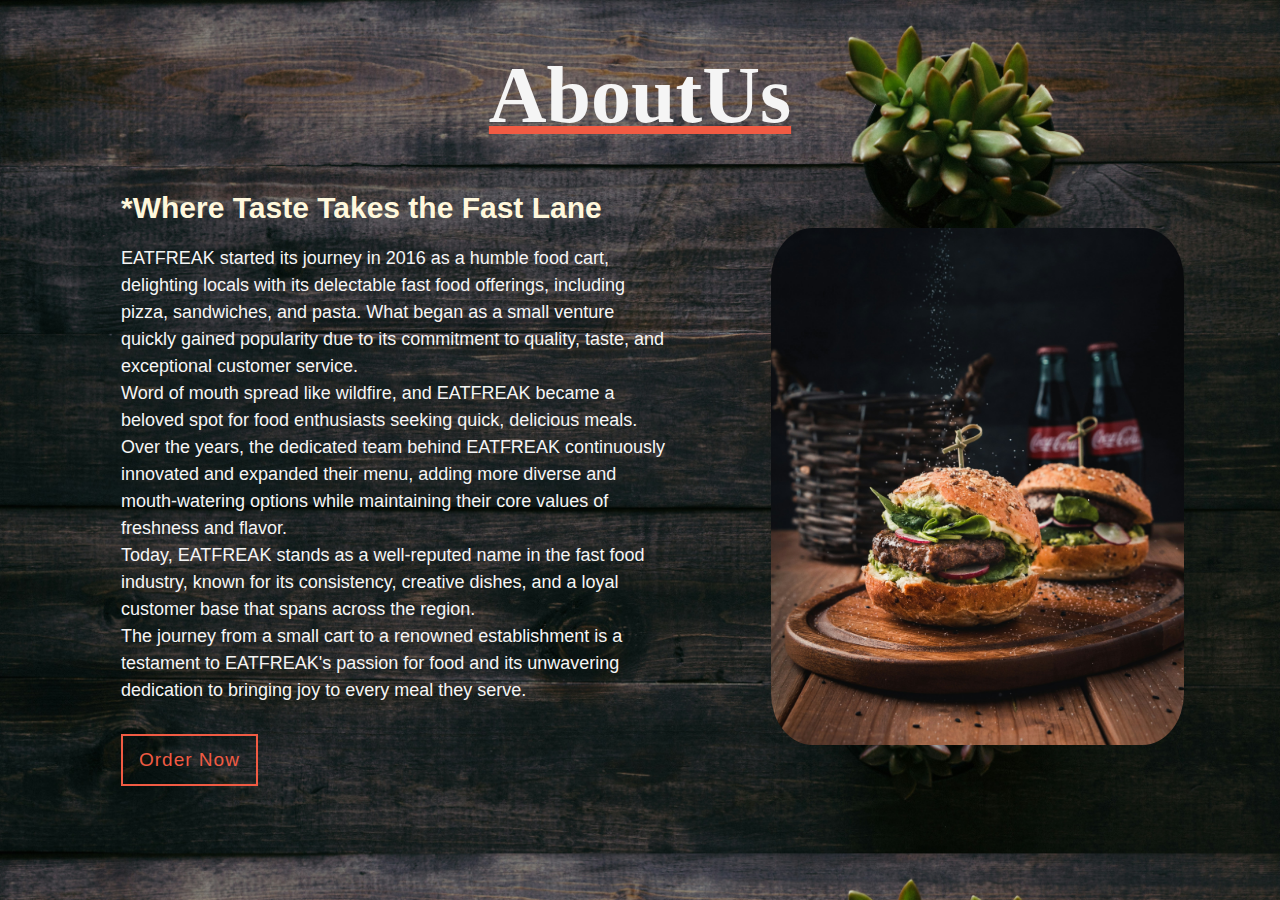
<file: aboutUS.html>
<!DOCTYPE html>
<html lang="en">
<head>
    <meta charset="UTF-8">
    <meta name="viewport" content="width=device-width, initial-scale=1.0">
    <title>Document</title>
    <link rel="stylesheet" href="abouUs.css">
</head>
<body>
    <div class="container">
        <div class="heading">
            <h1>AboutUs</h1>
        </div>
        <div class="wrapper">
            <div class="content">
                <h2>*Where Taste Takes the Fast Lane</h2>
                <p>EATFREAK started its journey in 2016 as a humble food cart, delighting locals with its delectable fast food offerings, including pizza, sandwiches, and pasta. What began as a small venture quickly gained popularity due to its commitment to quality, taste, and exceptional customer service.<br>Word of mouth spread like wildfire, and EATFREAK became a beloved spot for food enthusiasts seeking quick, delicious meals.<br> Over the years, the dedicated team behind EATFREAK continuously innovated and expanded their menu, adding more diverse and mouth-watering options while maintaining their core values of freshness and flavor.<br> Today, EATFREAK stands as a well-reputed name in the fast food industry, known for its consistency, creative dishes, and a loyal customer base that spans across the region.<br> The journey from a small cart to a renowned establishment is a testament to EATFREAK's passion for food and its unwavering dedication to bringing joy to every meal they serve.</p>
                <a href="RestaruntMenu.html" class="btn">Order Now</a>
            </div>
            <div class="image">
                <img src="Pictures/background.jpg" height="110%"  alt="cover">
            </div>
        </div>
    </div>
</body>
</html>
</file>
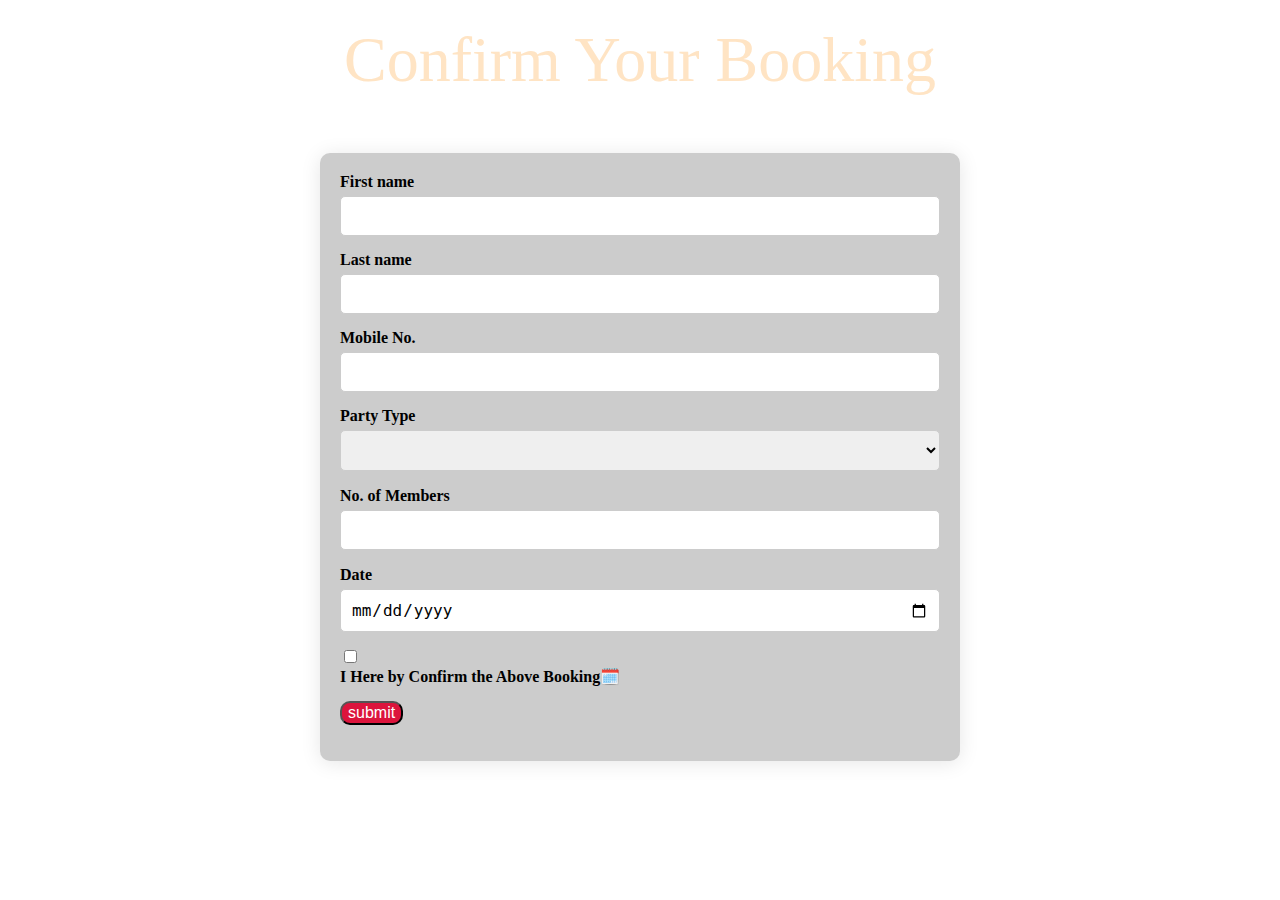
<file: booking.htm>
<!DOCTYPE html>
<html lang="en">
<head>
    <meta charset="UTF-8">
    <meta name="viewport" content="width=device-width, initial-scale=1.0">
    <title>Booking System</title>
    <link rel="stylesheet" href="booking.css">
</head>
<body>
    <h2>Confirm Your Booking</h2>
    <div class="book">
        <div class="container">
            <form id="myForm">
            <div class="info">
                <label for="text">First name</label>
                <input type="text" name="firstname" id="First">
            </div>
            <div class="info">
                <label for="text">Last name</label>
                <input type="text" name="lastname" id="Last">
            </div>
            <div class="info">
                <label for="phone">Mobile No.</label>
                <input type="number" name="phonenumber" id="phone" autocomplete="cc-number">
            </div>
            <div class="info">
                <label for="catergory">Party  Type</label>
                <select name="Party" id="Party1" onchange="party_type()">
                    <option value="None"></option>
                    <option value="Corporate Events">Corporate Events</option>
                    <option value="Birthday Party">Birthday Party</option>
                    <option value="get together">Get Together</option>
                </select>
                <p id="output"></p>
            </div>
            <div class="info">
                <label for="Members">No. of Members</label>
                <input type="number" name="Members" id="Members" oninput="charge()">
                <p id="para"></p>
            </div>
            <div class="info">
                <label for="date">Date</label>
                <input type="date" name="date" id="date">
            </div>
            <div class="info">
                <input type="checkbox" name="confirmation" id="Box" required>
                <label for="confirmation ">I Here by Confirm the Above Booking🗓️</label>
            </div>
            <div class="info">
                <input type="submit"  id="submit" value="submit">
                <p id="congrats"></p>
            </div>
            </form>
            
        </div>
    </div>
    <script src="booking.js"></script>
</body>
</html>
</file>
<file: abouUs.css>
*{
    margin: 0px;
    padding: 0px;
    box-sizing: border-box;
    font-family: sans-serif;
}

body{
    /* background-color: #f0f0f0; */
    background-image: url(Pictures/patrick-fore-hoxqcGUheeo-unsplash.jpg);
    background-size:cover;
}

h1{
    text-decoration:underline #f15b43;
    
}

.container .heading{
    width: 85%;
    margin: auto;
    text-align: center;
}
.container .heading h1{
    font-family: freestyle script;
    color: whitesmoke;
    font-size: 80px;
    margin-top: 50px;
}

.wrapper{
    width: 85%;
    margin:50px auto;
    display: flex;
    justify-content: space-between;
    align-items: center;
}

.content{
    width: 50%;
    margin: 0px 25px;
    transition: 0.4s ease;

}
.content:hover{
    transform: translateY(-10px);
}
h2{
    font-size: 30px;
    color:cornsilk;
    padding-bottom: 10px;
}
p{
    color:whitesmoke;
    font-size: 18px;
    line-height: 1.5;
    margin-top: 10px;
}
.btn{
    position: relative;
    margin-top: 30px;
    text-decoration: none;
    border: 2px solid #f15b43;
    font-size: 19px;
    color: #f15b43;
    padding: 13px 16px;
    display: inline-block;
    letter-spacing: 1px;
    cursor: pointer;

}

.btn::before{
    position: absolute;
    content: "";
    border: 1px solid transparent;
    left: 0;
    top: 0;
    width: 100%;
    height: 100%;
    background:#f15b43;
    z-index: -1;
    transition: transform 0.7s;
    transform-origin: 0 0;
    transition-timing-function: cubic-bezier(0.5, 1.5, 0.4, 0.7);
    transform: scaleX(0);

}
.btn:hover{
    color: #fff;
}
.btn:hover::before{
    transform: scaleX(1);
}

.image{
    width: 38%;
    transition: 0.4s ease;
}
.image:hover{
    transform: translateY(-10px);
}

img{
    width: 100%;
    border-radius: 10%;
}
@media screen and (max-width: 768px){
    .wrapper{
        flex-direction: column;
        margin-top: 0px;
    }
    .container .heading h1{
        font-size: 40px;
    }
    .content, .image{
        width:100%;
        margin-top: 0px;
    }
    h2{
        font-size: 25px;
    }
    .btn{
        font-size: 16px;
        padding:12px 14px;
    }

}
</file>
<file: booking.css>
body{
    background-image: url(https://images.unsplash.com/photo-1596298796586-dab0c6a1e487?q=80&w=2864&auto=format&fit=crop&ixlib=rb-4.0.3&ixid=M3wxMjA3fDB8MHxwaG90by1wYWdlfHx8fGVufDB8fHx8fA%3D%3D);
    background-size:cover;
}
    
h2{
    margin-top: 20px;
    color:bisque;
    text-align: center;
    line-height: 5rem;
    font-family: freestyle script;
    font-weight: lighter;
    font-size: 4rem;
}


.book{
    padding: 20px;
    background-color:#ccc;
    border-radius: 10px;
    box-shadow: 0px 2px 20px rgba(0,0,0, 0.1);
    max-width: 600px;
    margin: 50px auto;
}

.container{
    display: flex;
    flex-direction: column;
}

.info{
    margin-bottom: 15px;
}

label{
    display: block;
    color:black;
    margin-bottom: 5px;
    font-weight: bold;
}

input[type="text"],
input[type="number"],
input[type="date"],
select{
    width: 100%;
    padding: 10px;
    border: 1px solid #ccc;
    border-radius: 5px;
    box-sizing: border-box;
    font-size: 16px;
}

input[type="checkbox"]{
    width: auto;
    margin-right: 10px;
}

input[type="submit"]{
    width:auto;
    background-color:crimson;
    color:#fff;
    border-radius: 10px;
    box-sizing: border-box;
    cursor: pointer;
    font-size: 16px;
}

input[type="submit"]:hover{
    background-color: green;
}
</file>
